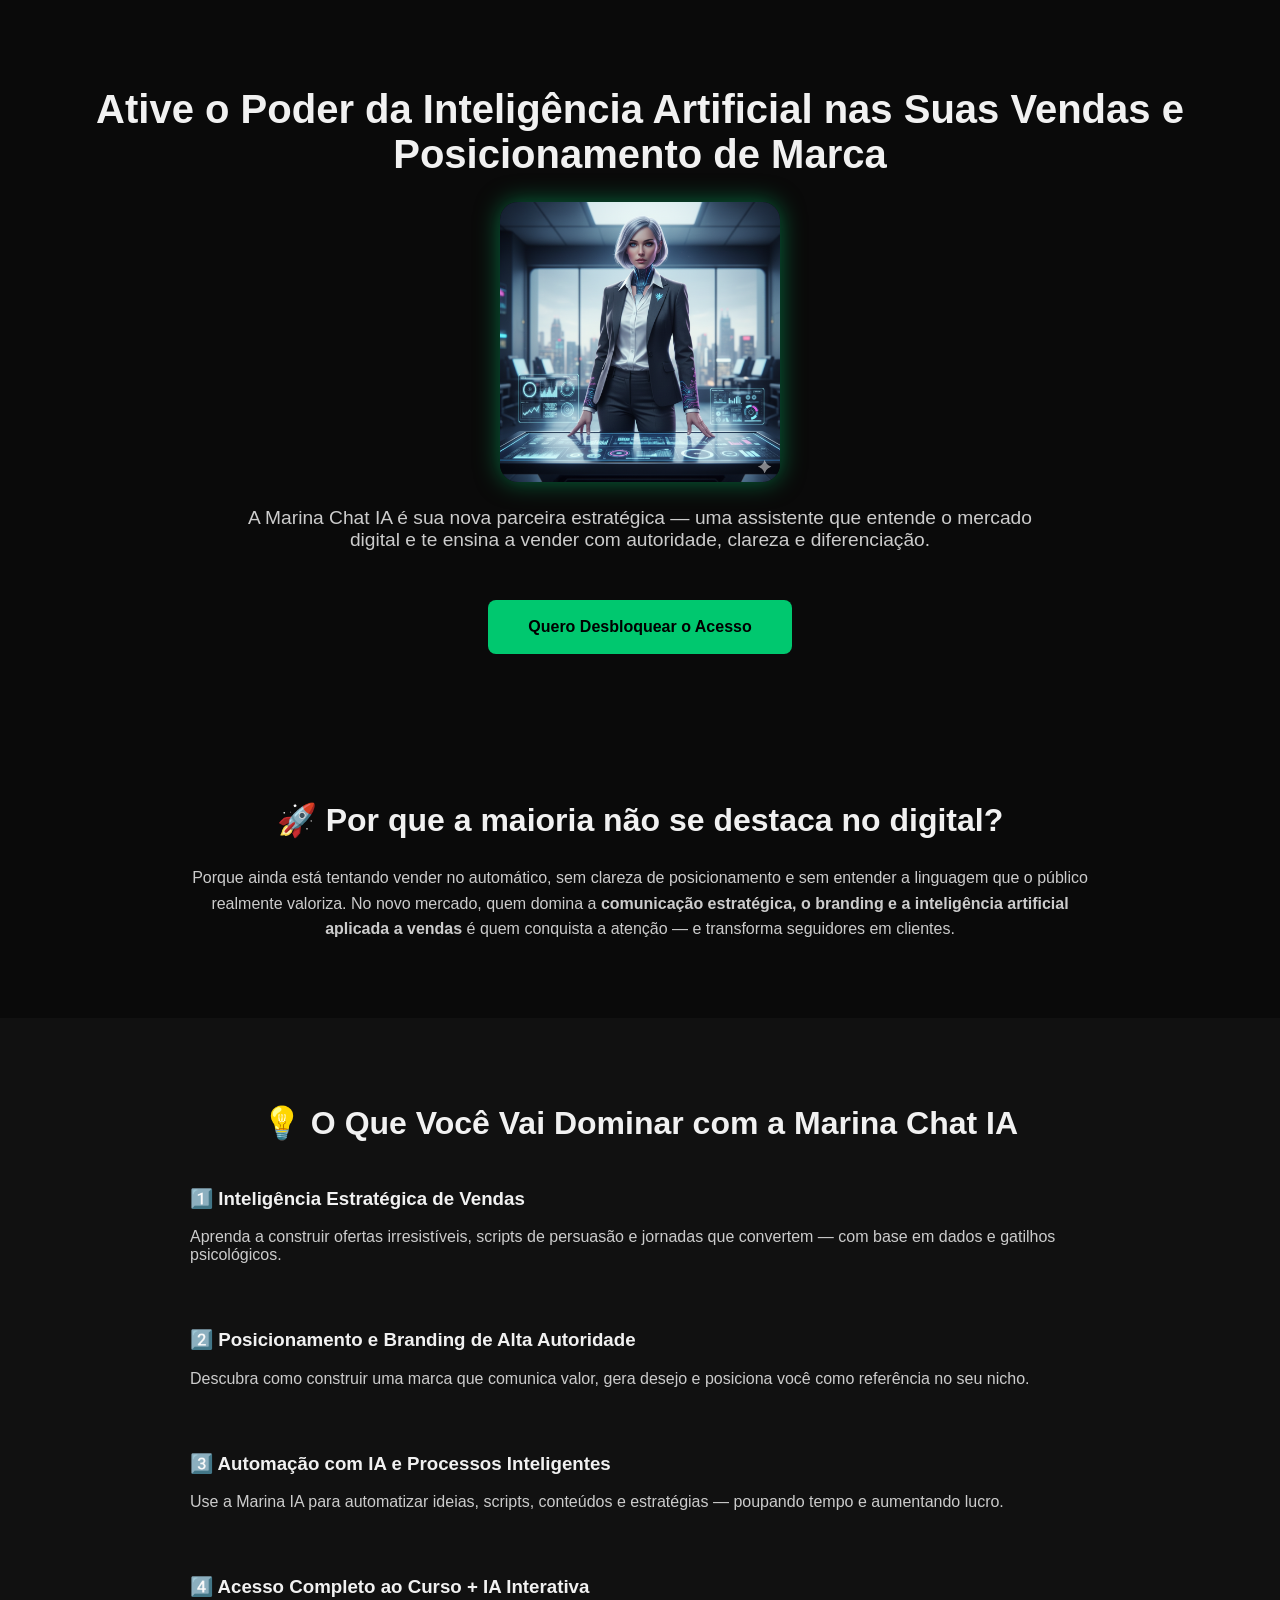
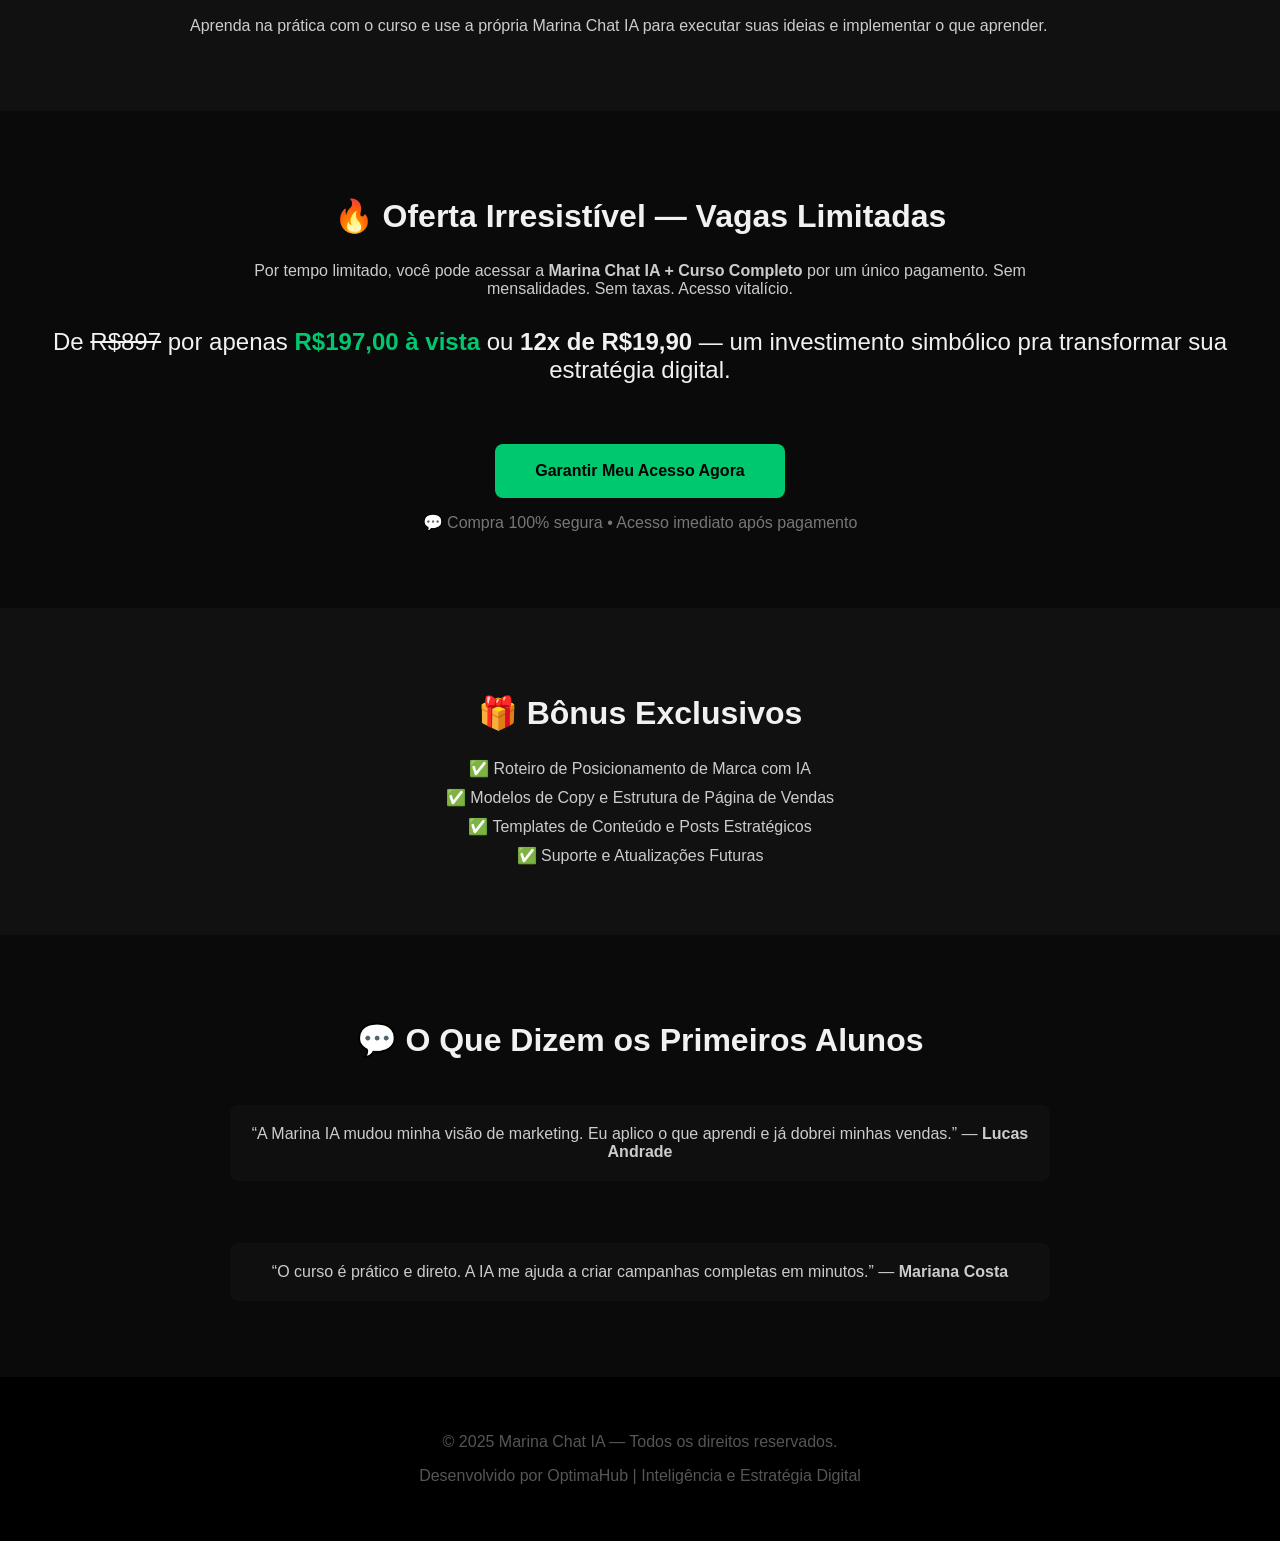
<file: index.html>
<!DOCTYPE html>
<html lang="pt-BR">
<head>
    <meta charset="UTF-8">
    <meta name="viewport" content="width=device-width, initial-scale=1.0">
    <title>Marina Chat IA — Inteligência, Posicionamento e Vendas</title>
    <meta name="description" content="Domine o mercado digital com a Marina Chat IA — Inteligência Artificial estratégica para posicionamento, vendas e diferenciação de marca.">
    
    <style>
        body {
            font-family: 'Poppins', sans-serif;
            background-color: #0a0a0a; /* Fundo Preto */
            color: #f1f1f1;
            margin: 0;
            padding: 0;
        }

        header {
            text-align: center; /* Centraliza todo o conteúdo do cabeçalho */
            padding: 60px 20px;
        }

        h1 {
            font-size: 2.5em; /* Letras Grandes no Desktop */
            font-weight: 700;
            margin-bottom: 25px;
        }

        /* ✨ EFEITO FUTURISTA NA IMAGEM */
        .marina-img {
            width: 280px;
            border-radius: 18px;
            margin-top: 25px;
            box-shadow: 0 0 25px rgba(0, 200, 111, 0.5);
            transition: all 0.4s ease;
            cursor: pointer;
            display: block; /* Essencial para centralizar a imagem */
            margin-left: auto;
            margin-right: auto;
        }

        .marina-img:hover {
            transform: scale(1.05);
            box-shadow: 0 0 40px rgba(0, 255, 150, 0.8);
            filter: brightness(1.2);
        }

        section {
            padding: 60px 20px;
        }

        /* Botão CTA */
        a.cta {
            background: #00c86f;
            color: #000;
            padding: 18px 40px;
            text-decoration: none;
            border-radius: 8px;
            font-weight: 700;
            display: inline-block;
            transition: 0.3s;
            margin-top: 30px;
        }

        a.cta:hover {
            background: #00e37f;
            box-shadow: 0 0 20px rgba(0, 255, 150, 0.4);
        }

        footer {
            background: #000;
            text-align: center;
            padding: 40px 20px;
            color: #555;
        }

        /* ======================================= */
        /* ====== OTIMIZAÇÃO PARA MOBILE (Design Responsivo) ====== */
        /* ======================================= */

        @media (max-width: 600px) {
            
            /* Reduz o tamanho da fonte do Título Principal para caber melhor na tela */
            h1 {
                font-size: 1.8em;
                line-height: 1.3;
                padding: 0 10px;
            }

            /* CORREÇÃO DA IMAGEM: Garante o tamanho e a centralização */
            .marina-img {
                width: 250px;
                height: auto; 
                display: block; 
                margin-left: auto; 
                margin-right: auto; 
                margin-top: 25px;
            }

            /* Garante que o texto de descrição sob a imagem não estique demais */
            header p {
                padding: 0 15px;
            }

            /* Faz com que os botões (CTA) ocupem a largura total do celular, facilitando o clique */
            a.cta {
                width: 90%; 
                max-width: 350px; 
                margin: 20px auto; 
                box-sizing: border-box; 
            }

            /* Otimiza a visualização dos títulos nas seções */
            section h2 {
                font-size: 1.8em;
            }

            /* Ajusta o grid de 4 colunas da seção "O Que Você Vai Dominar" para 1 coluna (empilhando) */
            section > div[style*="display:grid"] {
                grid-template-columns: 1fr;
                gap: 20px;
                padding: 0 15px;
            }
        }
    </style>
</head>
<body>

    <header>
        <h1>Ative o Poder da Inteligência Artificial nas Suas Vendas e Posicionamento de Marca</h1>
        
        <img src="marina-ia.png" 
             alt="Marina IA Chat" 
             class="marina-img" 
             loading="lazy">

        <p style="font-size:1.2em; color:#ccc; margin-top:25px; max-width:800px; margin-left:auto; margin-right:auto;">
            A Marina Chat IA é sua nova parceira estratégica — uma assistente que entende o mercado digital e te ensina a vender com autoridade, clareza e diferenciação.
        </p>
        <a href="https://pay.kiwify.com.br/bHlVZrh" target="_blank" class="cta">Quero Desbloquear o Acesso</a>
    </header>

    <section style="max-width:900px; margin:auto; text-align:center;">
        <h2 style="font-size:2em; font-weight:600;">🚀 Por que a maioria não se destaca no digital?</h2>
        <p style="color:#ccc; line-height:1.6;">
            Porque ainda está tentando vender no automático, sem clareza de posicionamento e sem entender a linguagem que o público realmente valoriza.  
            No novo mercado, quem domina a <strong>comunicação estratégica, o branding e a inteligência artificial aplicada a vendas</strong> é quem conquista a atenção — e transforma seguidores em clientes.
        </p>
    </section>

    <section style="background:#111;">
        <h2 style="font-size:2em; font-weight:600; text-align:center;">💡 O Que Você Vai Dominar com a Marina Chat IA</h2>
        <div style="display:grid; gap:30px; margin-top:40px; max-width:900px; margin:auto;">
            <div>
                <h3>1️⃣ Inteligência Estratégica de Vendas</h3>
                <p style="color:#ccc;">Aprenda a construir ofertas irresistíveis, scripts de persuasão e jornadas que convertem — com base em dados e gatilhos psicológicos.</p>
            </div>
            <div>
                <h3>2️⃣ Posicionamento e Branding de Alta Autoridade</h3>
                <p style="color:#ccc;">Descubra como construir uma marca que comunica valor, gera desejo e posiciona você como referência no seu nicho.</p>
            </div>
            <div>
                <h3>3️⃣ Automação com IA e Processos Inteligentes</h3>
                <p style="color:#ccc;">Use a Marina IA para automatizar ideias, scripts, conteúdos e estratégias — poupando tempo e aumentando lucro.</p>
            </div>
            <div>
                <h3>4️⃣ Acesso Completo ao Curso + IA Interativa</h3>
                <p style="color:#ccc;">Aprenda na prática com o curso e use a própria Marina Chat IA para executar suas ideias e implementar o que aprender.</p>
            </div>
        </div>
    </section>

    <section id="oferta" style="text-align:center;">
        <h2 style="font-size:2em;">🔥 Oferta Irresistível — Vagas Limitadas</h2>
        <p style="color:#ccc; margin:20px auto; max-width:800px;">
            Por tempo limitado, você pode acessar a <strong>Marina Chat IA + Curso Completo</strong> por um único pagamento.  
            Sem mensalidades. Sem taxas. Acesso vitalício.
        </p>

        <p style="font-size:1.5em; margin:30px 0;">
            De <s>R$897</s> por apenas  
            <span style="color:#00c86f; font-weight:700;">R$197,00 à vista</span>  
            ou <strong>12x de R$19,90</strong> — um investimento simbólico pra transformar sua estratégia digital.
        </p>

        <a href="https://pay.kiwify.com.br/bHlVZrh" target="_blank" class="cta">Garantir Meu Acesso Agora</a>
        <p style="color:#777; margin-top:15px;">💬 Compra 100% segura • Acesso imediato após pagamento</p>
    </section>

    <section style="background:#111; text-align:center;">
        <h2 style="font-size:2em;">🎁 Bônus Exclusivos</h2>
        <ul style="list-style:none; padding:0; max-width:800px; margin:auto; color:#ccc;">
            <li style="margin:10px 0;">✅ Roteiro de Posicionamento de Marca com IA</li>
            <li style="margin:10px 0;">✅ Modelos de Copy e Estrutura de Página de Vendas</li>
            <li style="margin:10px 0;">✅ Templates de Conteúdo e Posts Estratégicos</li>
            <li style="margin:10px 0;">✅ Suporte e Atualizações Futuras</li>
        </ul>
    </section>

    <section style="text-align:center;">
        <h2 style="font-size:2em;">💬 O Que Dizem os Primeiros Alunos</h2>
        <div style="display:grid; gap:30px; max-width:900px; margin:auto; margin-top:30px;">
            <blockquote style="background:#0f0f0f; padding:20px; border-radius:8px; color:#ccc;">“A Marina IA mudou minha visão de marketing. Eu aplico o que aprendi e já dobrei minhas vendas.” — <strong>Lucas Andrade</strong></blockquote>
            <blockquote style="background:#0f0f0f; padding:20px; border-radius:8px; color:#ccc;">“O curso é prático e direto. A IA me ajuda a criar campanhas completas em minutos.” — <strong>Mariana Costa</strong></blockquote>
        </div>
    </section>

    <footer>
        <p>© 2025 Marina Chat IA — Todos os direitos reservados.</p>
        <p>Desenvolvido por OptimaHub | Inteligência e Estratégia Digital</p>
    </footer>

</body>
</html>
</file>
